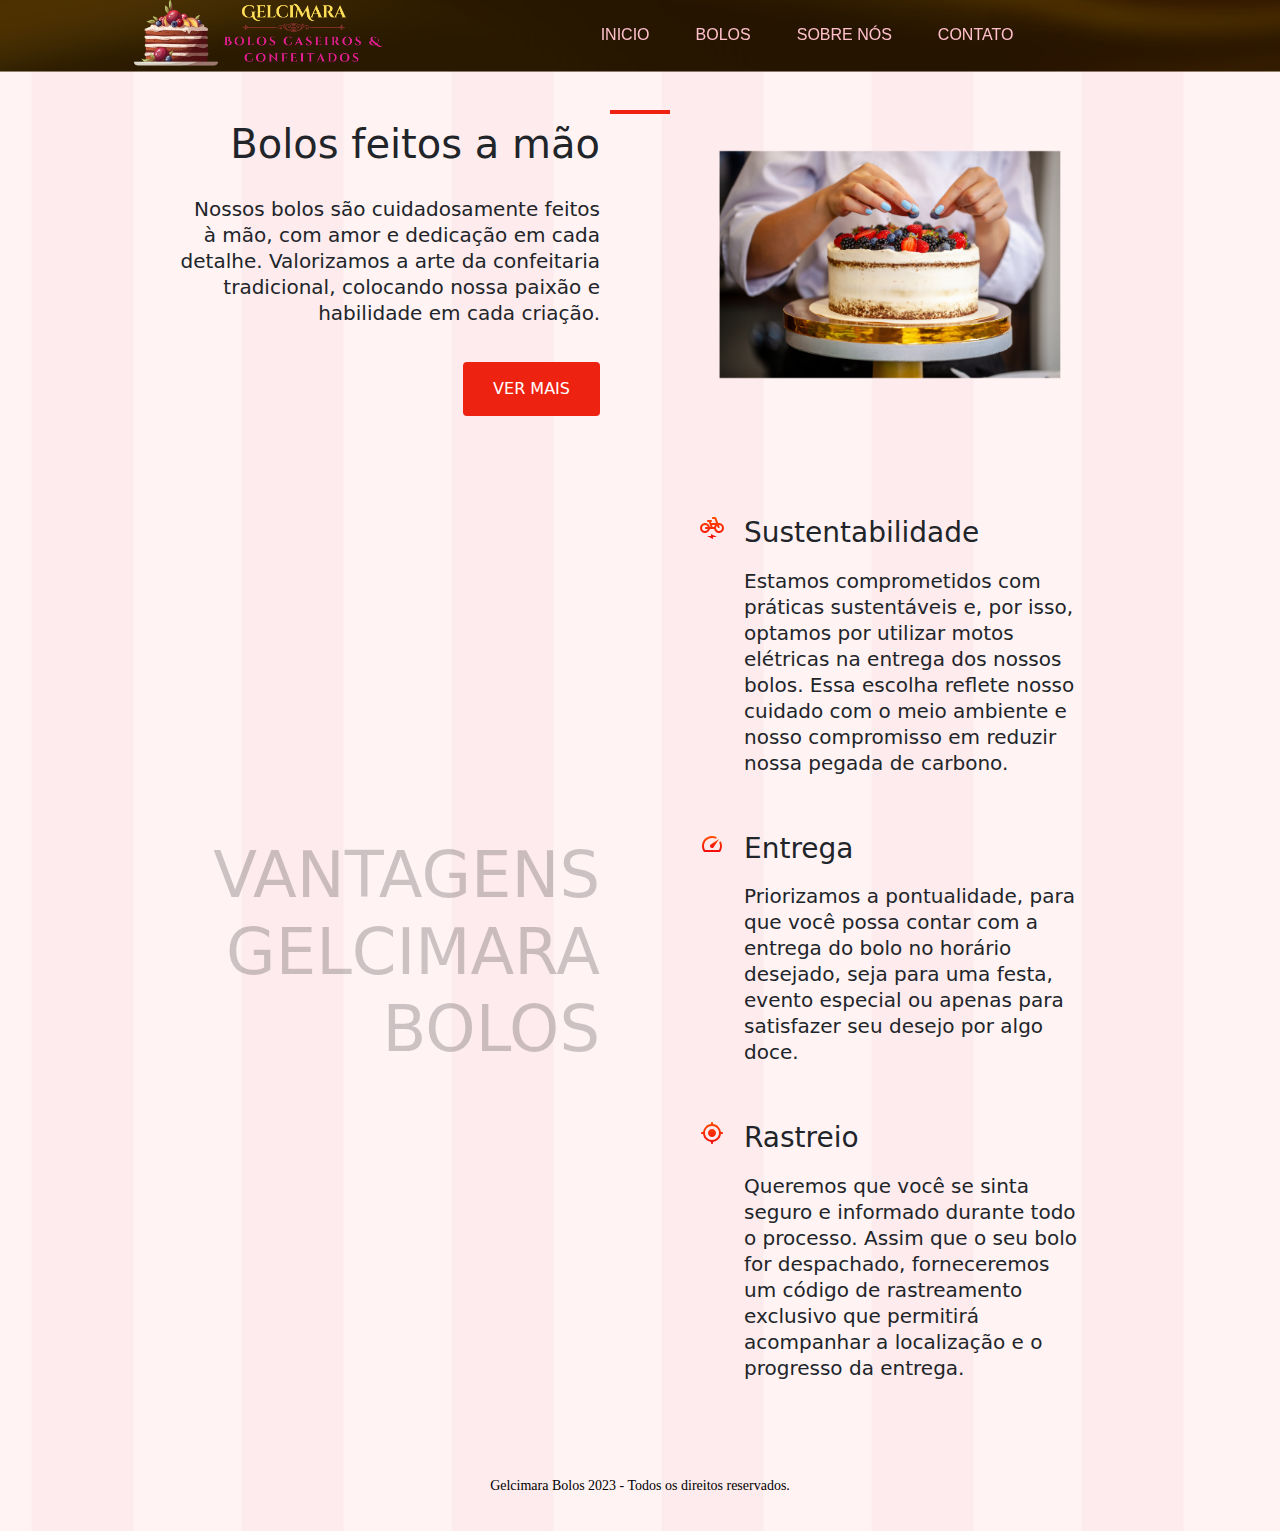
<file: index.html>
<!DOCTYPE html>
<html lang="PT-BR">

<head>
  <meta charset="UTF-8">
  <meta http-equiv="X-UA-Compatible" content="IE=edge">
  <meta name="viewport" content="width=device-width, initial-scale=1.0">
  <title>Home</title>
  <link rel="stylesheet" href="Pagina principal.css">
  <script src="https://code.jquery.com/jquery-3.4.1.js"></script>
    <script type="text/javascript">
        $(window).on('scroll', function(){
            if ($(window).scrollTop()){
                $('nav').addClass('black');
            } else {
                $('nav').removeClass('black');
            }
        })
    </script>
    <link href="https://cdn.jsdelivr.net/npm/bootstrap@5.2.3/dist/css/bootstrap.min.css" rel="stylesheet">
    <script src="https://cdn.jsdelivr.net/npm/bootstrap@5.2.3/dist/js/bootstrap.bundle.min.js"></script>
    <link rel="stylesheet" href="https://cdnjs.cloudflare.com/ajax/libs/font-awesome/5.15.4/css/all.min.css" integrity="sha512-1ycn6IcaQQ40/MKBW2W4Rhis/DbILU74C1vSrLJxCq57o941Ym01SwNsOMqvEBFlcgUa6xLiPY/NS5R+E6ztJQ==" crossorigin="anonymous" referrerpolicy="no-referrer" />
</head>

<body>
  

  <nav class="navbar navbar-expand-lg fixed-top">
    <div class="logo"><img src="Logo bolo.png" class="img-fluid"></div>
    <div class="navbar-header"> 			
      <button class="navbar-toggler" type="button" data-toggle="collapse" data-target="#navbarNavDropdown" aria-controls="navbarNavDropdown" aria-expanded="false" aria-label="Toggle navigation">
        <span class="navbar-toggler-icon"></span>
      </button>
    </div>

    <div class="collapse navbar-collapse" id="navbarSupportedContent">
      <ul class="navbar-nav mr-auto">
          <li class="nav-item">
            <a class="nav-link" href="index.html">Inicio</a>
          </li>
          <li class="nav-item">
            <a class="nav-link" href="atividadedesite_ewerton.html">Bolos</a>
          </li>
          <li class="nav-item">
            <a class="nav-link" href="sobre nos.html">Sobre Nós</a>
          </li>
          <li class="nav-item">
            <a class="nav-link" href="pagina de contao.html">Contato</a>
          </li>
          <div class="carrinho"><a href="Carrinho.html"><img src="carrinho.png" class="img-fluid"></a></div>
      </ul>
    </div>
</nav>

  <div class="conteudo">
    <div class="introducao">
      <span class="detalhe"></span>
      <h1>Bolos feitos a mão</h1>
      <p>Nossos bolos são cuidadosamente feitos à mão, com amor e dedicação em cada detalhe. Valorizamos a arte da confeitaria tradicional, colocando nossa paixão e habilidade em cada criação.</p>
      <a class="botao" href="atividadedesite_ewerton.html">Ver mais</a>
    </div>

    <img src="Banner principal.png" alt="Bicicleta Nimbus Stark">

    <h2 class="subtitulo">Vantagens Gelcimara Bolos</h2>

    <div class="vantagens">
      <div class="vantagens-item">
        <img src="img/eletrica.svg" alt="">
        <h3>Sustentabilidade</h3>
        <p>Estamos comprometidos com práticas sustentáveis e, por isso, optamos por utilizar motos elétricas na entrega dos nossos bolos. Essa escolha reflete nosso cuidado com o meio ambiente e nosso compromisso em reduzir nossa pegada de carbono.</p>
      </div>
      <div class="vantagens-item">
        <img src="img/velocidade.svg" alt="Velocidade">
        <h3>Entrega</h3>
        <p>Priorizamos a pontualidade, para que você possa contar com a entrega do bolo no horário desejado, seja para uma festa, evento especial ou apenas para satisfazer seu desejo por algo doce.</p>
      </div>
      <div class="vantagens-item">
        <img src="img/rastreador.svg" alt="
        ">
        <h3>Rastreio</h3>
        <p>Queremos que você se sinta seguro e informado durante todo o processo. Assim que o seu bolo for despachado, forneceremos um código de rastreamento exclusivo que permitirá acompanhar a localização e o progresso da entrega.</p>
      </div>
    </div>
  </div>
  <footer>
    <div class="copy">
        <div class="container">
            <p class="grid-16">Gelcimara Bolos 2023 - Todos os direitos reservados.</p>
        </div>
    </div>
</footer>

</body>

</html>
</file>
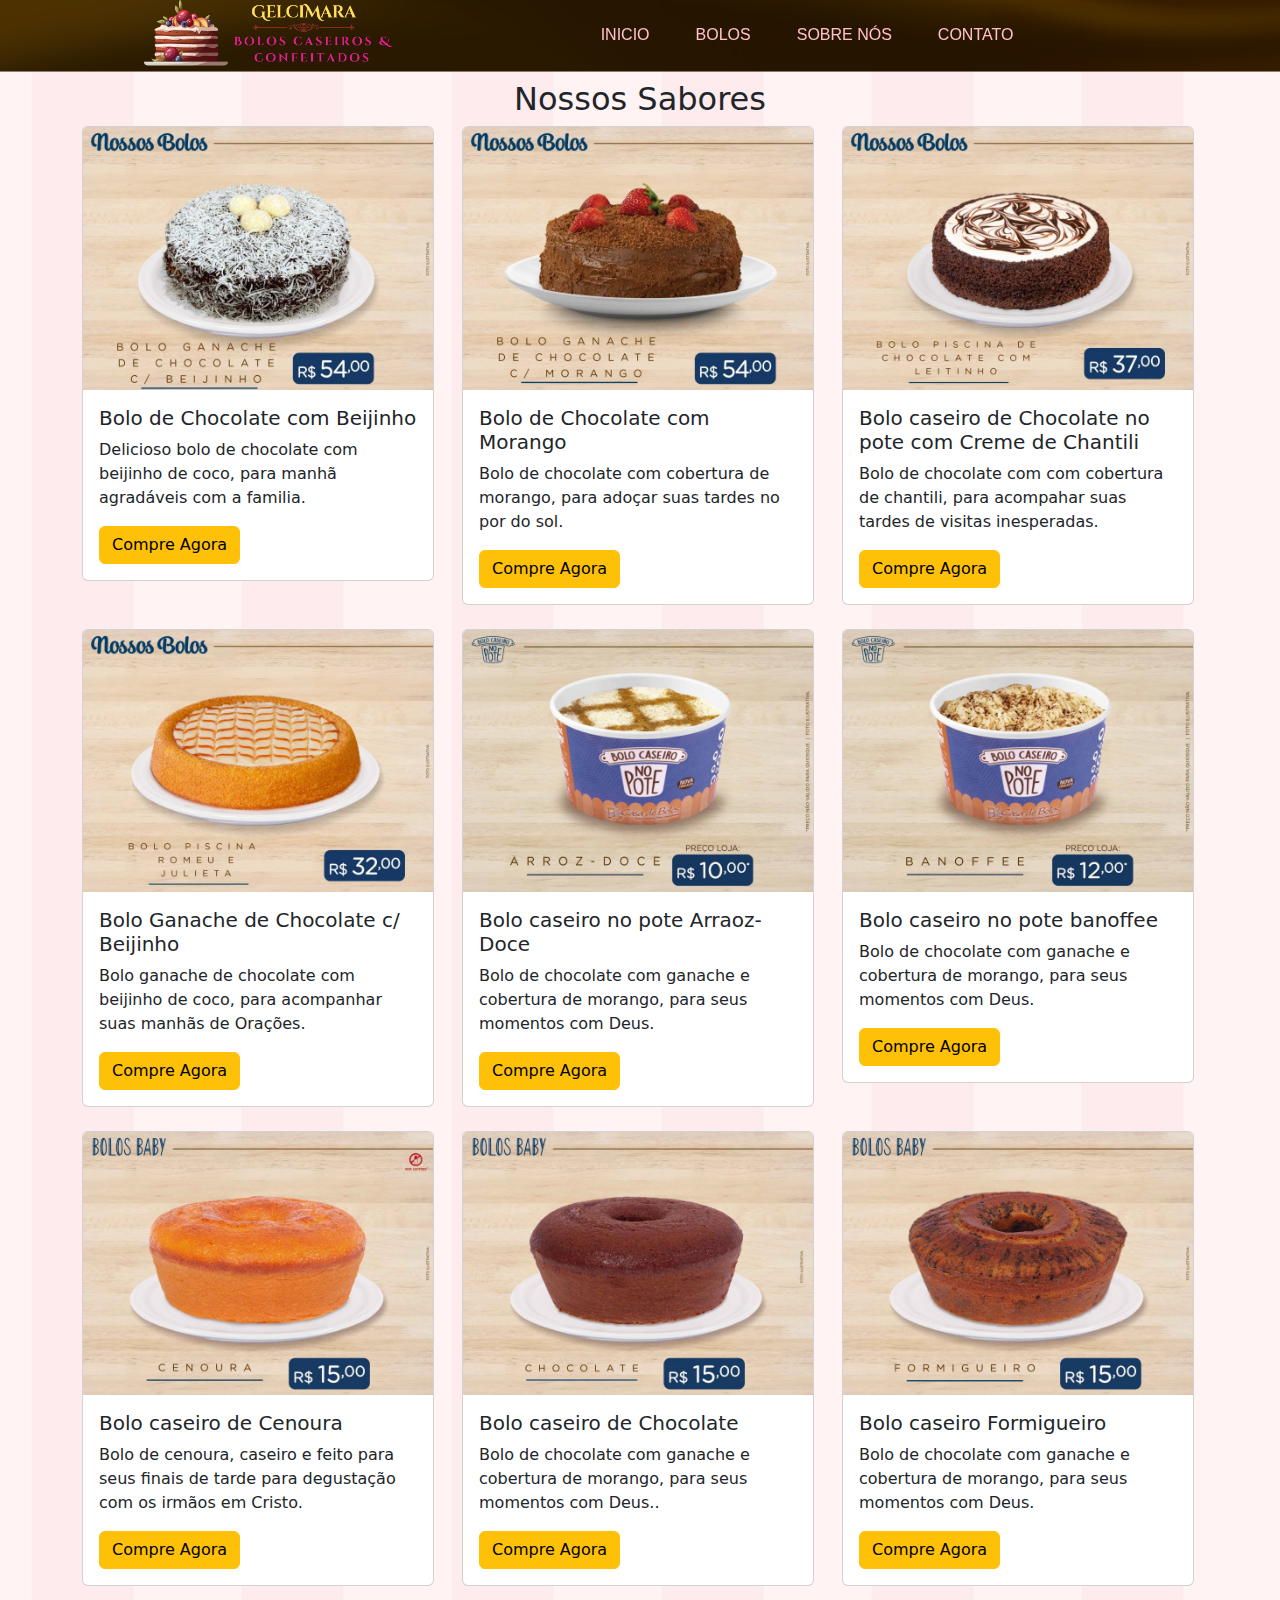
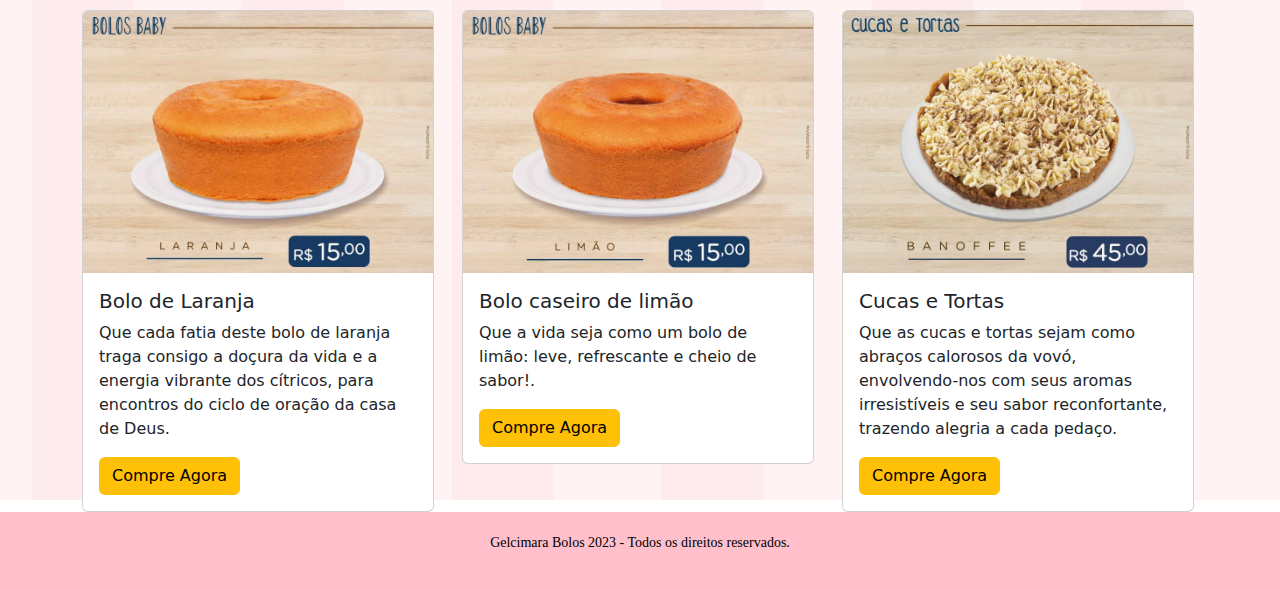
<file: atividadedesite_ewerton.html>
<!DOCTYPE html>
<html lang="PT-BR">
<head>
    <meta charset="UTF-8">
    <meta http-equiv="X-UA-Compatible" content="IE=edge">
    <meta name="viewport" content="width=device-width, initial-scale=1.0">
    <title>Catalogo</title>
    <link href="https://cdn.jsdelivr.net/npm/bootstrap@5.2.3/dist/css/bootstrap.min.css" rel="stylesheet">
    <script src="https://cdn.jsdelivr.net/npm/bootstrap@5.2.3/dist/js/bootstrap.bundle.min.js"></script>
    <link rel="stylesheet" href="atividadedesite_ewerson.css">
    <link rel="icon" type="image/x-icon" href="favicon.ico">
    <script src="https://code.jquery.com/jquery-3.4.1.js"></script>
    <script type="text/javascript">
			$(window).on('scroll', function(){
				if ($(window).scrollTop()){
					$('nav').addClass('black');
				} else {
					$('nav').removeClass('black');
				}
			})
		</script>
</head>
<body>
  <nav class="navbar navbar-expand-lg fixed-top">
    <div class="logo"><img src="Logo bolo.png" class="img-fluid"></div>
    <div class="navbar-header"> 			
      <button class="navbar-toggler" type="button" data-toggle="collapse" data-target="#navbarNavDropdown" aria-controls="navbarNavDropdown" aria-expanded="false" aria-label="Toggle navigation">
        <span class="navbar-toggler-icon"></span>
      </button>
    </div>

    <div class="collapse navbar-collapse" id="navbarSupportedContent">
      <ul class="navbar-nav mr-auto">
          <li class="nav-item">
            <a class="nav-link" href="index.html">Inicio</a>
          </li>
          <li class="nav-item">
            <a class="nav-link" href="atividadedesite_ewerton.html">Bolos</a>
          </li>
          <li class="nav-item">
            <a class="nav-link" href="sobre nos.html">Sobre Nós</a>
          </li>
          <li class="nav-item">
            <a class="nav-link" href="pagina de contao.html">Contato</a>
          </li>
          <div class="carrinho"><a href="Carrinho.html"><img src="carrinho.png" class="img-fluid"></a></div>
      </ul>
    </div>
</nav>
    <div class="titulo_slider"></div>
    <div class="Onde-Encontra text-center">
        <h2>Nossos Sabores</h2>
        
    </div>
    <div class="container">
     

      <div class="row">
        <div class="col">
          <div class="card" style="width: 22rem;">
            <img src="img/2-NOSSOS-BOLOS-ganache-beijjnho-800x600.jpg" class="card-img-top" alt="...">
            <div class="card-body">
              <h5 class="card-title">Bolo de Chocolate com Beijinho</h5>
              <p class="card-text">Delicioso bolo de chocolate com beijinho de coco,
                 para manhã agradáveis com a familia.
              </p>
              <a href="Comprar agr.html" class="btn btn-warning">Compre Agora</a>
            </div>
          </div>
        </div>
        <div class="col">
        <div class="card" style="width:22rem;">
          <img src="img/3-NOSSOS-BOLOS-ganache-chocolate-2-800x600.jpg" class="card-img-top" alt="...">
          <div class="card-body">
            <h5 class="card-title">Bolo de Chocolate com Morango</h5>
            <p class="card-text">Bolo de chocolate com cobertura de morango, 
              para adoçar suas tardes no por do sol.
            </p>
            <a href="#" class="btn btn-warning">Compre Agora</a>
          </div>
        </div>
        </div>
        <div class="col">
          <div class="card" style="width: 22rem;">
            <img src="img/4-NOSSOS-BOLOS-ganache-chocolate-2-800x600.jpg" class="card-img-top" alt="...">
            <div class="card-body">
              <h5 class="Banoffee">Bolo caseiro de Chocolate no pote com Creme de Chantili</h5>
              <p class="card-text">Bolo de chocolate com com cobertura de chantili, 
                para acompahar suas tardes de visitas inesperadas.
              </p>
              <a href="#" class="btn btn-warning">Compre Agora</a>
            </div>
          </div>
        </div>
      </div>

<br>
      <div class="row">
        <div class="col">
          <div class="card" style="width: 22rem;">
            <img src="img/5-NOSSOS-BOLOS-romeu-julieta-1-800x600.jpg" class="card-img-top" alt="...">
            <div class="card-body">
              <h5 class="card-title">Bolo Ganache de Chocolate c/ Beijinho</h5>
              <p class="card-text">Bolo ganache de chocolate com beijinho de coco, 
                para acompanhar suas manhãs de Orações.
              </p>
              <a href="#" class="btn btn-warning">Compre Agora</a>
            </div>
          </div>
        </div>
        <div class="col">
          <div class="card" style="width: 22rem;">
            <img src="img/BOLO-CASEIRO-NO-POTE-ARROZ-DOCE-800x600.jpg" class="card-img-top" alt="...">
            <div class="card-body">
              <h5 class="card-title">Bolo caseiro no pote Arraoz-Doce</h5>
              <p class="card-text">Bolo de chocolate com ganache e cobertura de morango, 
                para seus momentos com Deus.
              </p>
              <a href="#" class="btn btn-warning">Compre Agora</a>
            </div>
          </div>
        </div>
        <div class="col">
          <div class="card" style="width: 22rem; ">
            <img src="img/BOLO-CASEIRO-NO-POTE-BANOFFEE-800x600.jpg" class="card-img-top" alt="...">
            <div class="card-body">
              <h5 class="card-title">Bolo caseiro no pote banoffee</h5>
              <p class="card-text">Bolo de chocolate com ganache e cobertura de morango,
              para seus momentos com Deus.
              </p>
              <a href="#" class="btn btn-warning">Compre Agora</a>
            </div>
          </div>
        </div>
      </div>
<br>

      <div class="row">
        <div class="col">
          <div class="card" style="width: 22rem;">
            <img src="img/BOLOS-BABY-Cenoura-1-800x600.jpg" class="card-img-top" alt="...">
            <div class="card-body">
              <h5 class="card-title">Bolo caseiro de Cenoura</h5>
              <p class="card-text">Bolo de cenoura, 
                caseiro e feito para seus finais de tarde para degustação com os irmãos em Cristo.
              </p>
              <a href="#" class="btn btn-warning">Compre Agora</a>
            </div>
          </div>
        </div>
        <div class="col">
          <div class="card" style="width: 22rem;">
            <img src="img/BOLOS-BABY-Chocolate-2-800x600.jpg" class="card-img-top" alt="...">
            <div class="card-body">
              <h5 class="card-title">Bolo caseiro de Chocolate</h5>
              <p class="card-text">Bolo de chocolate com ganache e cobertura de morango,
              para seus momentos com Deus..
              </p>
              <a href="#" class="btn btn-warning">Compre Agora</a>
            </div>
          </div>
        </div>
        <div class="col">
          <div class="card" style="width: 22rem;">
            <img src="img/BOLOS-BABY-Formigueiro-1-800x600.jpg" class="card-img-top" alt="...">
            <div class="card-body">
              <h5 class="card-title">Bolo caseiro Formigueiro</h5>
              <p class="card-text">Bolo de chocolate com ganache e cobertura de morango,
              para seus momentos com Deus.
              </p>
              <a href="#" class="btn btn-warning">Compre Agora</a>
            </div>
          </div>
        </div>
      </div>
   
<br>

      <div class="row">
        <div class="col">
          <div class="card" style="width: 22rem;">
            <img src="img/BOLOS-BABY-Laranja-1-800x600.jpg" class="card-img-top" alt="...">
            <div class="card-body">
              <h5 class="card-title">Bolo de Laranja</h5>
              <p class="card-text">Que cada fatia deste bolo de laranja traga consigo 
                a doçura da vida e a energia vibrante dos cítricos, 
                para encontros do ciclo de oração da casa de Deus.
              </p>
              <a href="#" class="btn btn-warning">Compre Agora</a>
            </div>
          </div>
        </div>
        <div class="col">
          <div class="card" style="width: 22rem;">
            <img src="img/BOLOS-BABY-Limao-2-800x600.jpg" class="card-img-top" alt="...">
            <div class="card-body">
              <h5 class="card-title">Bolo caseiro de limão </h5>
              <p class="card-text">Que a vida seja como um bolo de limão: leve, 
                refrescante e cheio de sabor!.
              </p>
              <a href="#" class="btn btn-warning">Compre Agora</a>
            </div>
          </div>
        </div>
        <div class="col">
          <div class="card" style="width: 22rem;">
            <img src="img/CUCAS-E-TORTAS-BANOFFEE-800x600.jpg" class="card-img-top" alt="...">
            <div class="card-body">
              <h5 class="card-title">Cucas e Tortas</h5>
              <p class="card-text">Que as cucas e tortas sejam como abraços calorosos da vovó, 
                envolvendo-nos com seus aromas irresistíveis e seu sabor
              reconfortante, trazendo alegria a cada pedaço.
              </p>
              <a href="#" class="btn btn-warning">Compre Agora</a>
            </div>
          </div>
        </div>
      </div>

    </div>
   
    <footer>
      <div class="copy">
          <div class="container">
              <p class="grid-16">Gelcimara Bolos 2023 - Todos os direitos reservados.</p>
          </div>
      </div>
  </footer>
</body>
    
   
</body>
</html>
</file>
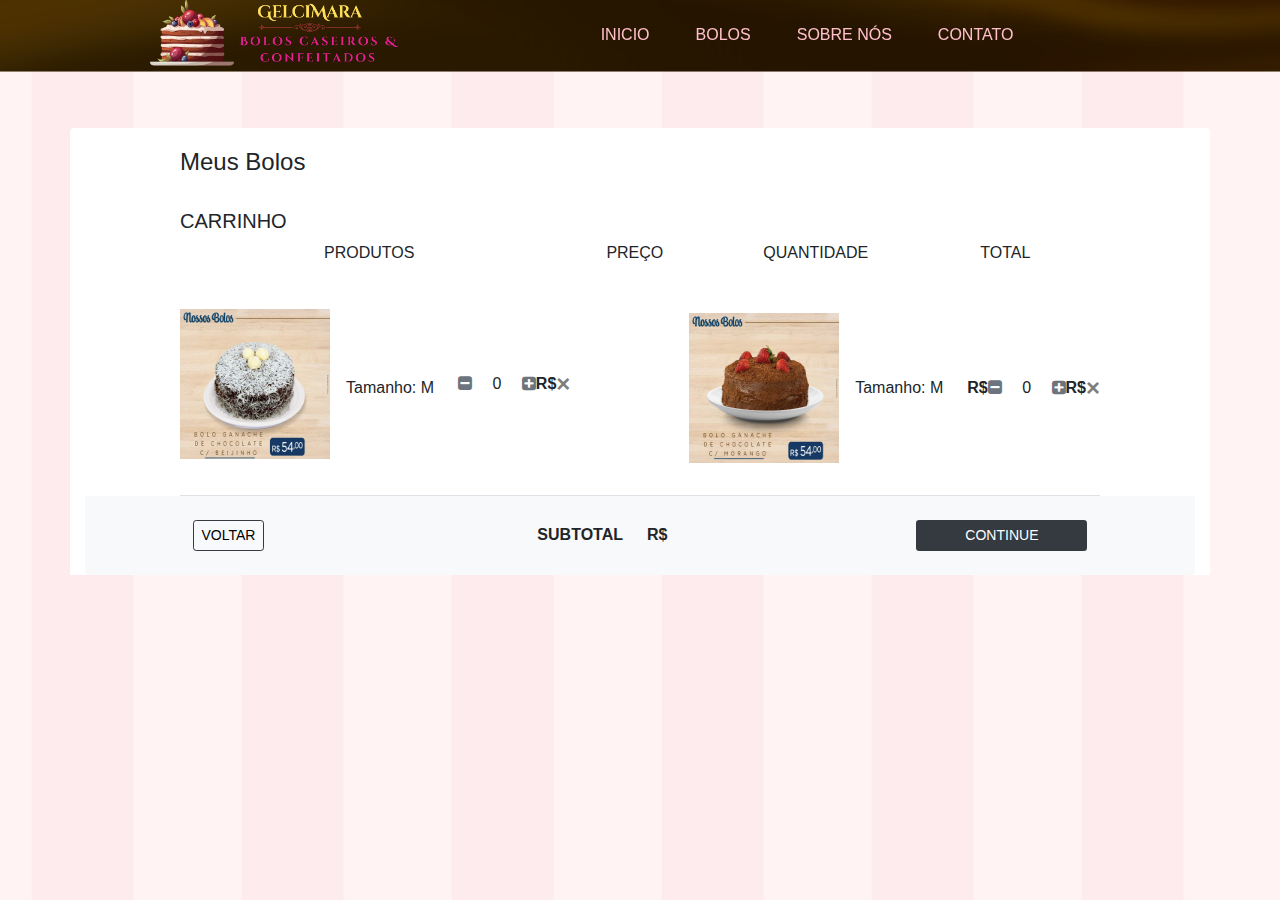
<file: Carrinho.html>
<!DOCTYPE html>
<html>

<head>
  <meta charset="utf-8">
  <meta name="viewport" content="width=device-width">
  <title>Cart-Project</title>
  <link href="carinho.css" rel="stylesheet">
  <link href="https://maxcdn.bootstrapcdn.com/bootstrap/4.0.0/css/bootstrap.min.css" rel="stylesheet">
  <link href="https://cdnjs.cloudflare.com/ajax/libs/font-awesome/4.7.0/css/font-awesome.min.css" rel="stylesheet">

</head>
<body>
  <nav class="navbar navbar-expand-lg fixed-top">
    <div class="logo"><img src="Logo bolo.png" class="img-fluid"></div>
    <div class="navbar-header"> 			
      <button class="navbar-toggler" type="button" data-toggle="collapse" data-target="#navbarNavDropdown" aria-controls="navbarNavDropdown" aria-expanded="false" aria-label="Toggle navigation">
        <span class="navbar-toggler-icon"></span>
      </button>
    </div>

    <div class="collapse navbar-collapse" id="navbarSupportedContent">
      <ul class="navbar-nav mr-auto">
          <li class="nav-item">
            <a class="nav-link" href="index.html">Inicio</a>
          </li>
          <li class="nav-item">
            <a class="nav-link" href="atividadedesite_ewerton.html">Bolos</a>
          </li>
          <li class="nav-item">
            <a class="nav-link" href="sobre nos.html">Sobre Nós</a>
          </li>
          <li class="nav-item">
            <a class="nav-link" href="pagina de contao.html">Contato</a>
          </li>
          <div class="carrinho"><a href="Carrinho.html"><img src="carrinho.png" class="img-fluid"></a></div>
      </ul>
    </div>
</nav>
  <div class="container bg-white rounded-top mt-5" id="zero-pad">
    <div class="row d-flex justify-content-center">
      <div class="col-lg-10 col-12 pt-3">
        <div class="d-flex">
          <div class="pt-1">
            <h4>Meus Bolos</h4>
          </div>
        </div>
        <div class="d-flex flex-column pt-4">
          <div>
            <h5 class="text-uppercase font-weight-normal">Carrinho</h5>
          </div>
        </div>
        <div class="d-flex flex-row px-lg-5 mx-lg-5 mobile" id="heading">
          <div class="px-lg-5 mr-lg-5" id="produc">PRODUTOS</div>
          <div class="px-lg-5 ml-lg-5" id="prc">PREÇO</div>
          <div class="px-lg-5 ml-lg-1" id="quantity">QUANTIDADE</div>
          <div class="px-lg-5 ml-lg-3" id="total">TOTAL</div>
        </div>
        <div class="d-flex flex-row justify-content-between align-items-center pt-lg-4 pt-2 pb-3 border-bottom mobile">
          <div class="d-flex flex-row align-items-center">
            <div><img
                src="img/2-NOSSOS-BOLOS-ganache-beijjnho-800x600.jpg"
                width="150" height="150" alt="" id="image"></div>
            <div class="d-flex flex-column pl-md-3 pl-1">
              <div>
                <h6 id="nameProduct0"></h6>
             
              <div>Tamanho: M<span id="sizeProduct0" class="pl-4"></span></div>
            </div>
          </div>
          <div class="pl-md-0 pl-1"><b id="valueProduct0"></b></div>
          <div class="pl-md-0 pl-2">
            <span class="fa fa-minus-square text-secondary" onclick="product0.removeItem(0)"></span>
            <span id="amountProducts0" class="px-md-3 px-1">0</span>
            <span class="fa fa-plus-square text-secondary" onclick="product0.addItem(0)"></span>
          </div>
          <div class="pl-md-0 pl-1"><b id="totalProduct0">R$</b></div>
          <div class="close">&times;</div>
        </div>
        <div class="d-flex flex-row justify-content-between align-items-center pt-4 pb-3 mobile">
          <div class="d-flex flex-row align-items-center">
            <div><img
                src="img/3-NOSSOS-BOLOS-ganache-chocolate-2-800x600.jpg"
                width="150" height="150" alt="" id="image"></div>
            <div class="d-flex flex-column pl-md-3 pl-1">
             
              <div>Tamanho: M<span id="sizeProduct1" class="pl-4"></span></div>
            </div>
          </div>
          <div class="pl-md-0 pl-1"><b id="valueProduct1">R$</b></div>
          <div class="pl-md-0 pl-2">
            <span class="fa fa-minus-square text-secondary" onclick="product1.removeItem(1)"></span>
            <span id="amountProducts1" class="px-md-3 px-1">0</span>
            <span class="fa fa-plus-square text-secondary" onclick="product1.addItem(1)"></span>
          </div>
          <div class="pl-md-0 pl-1"><b id="totalProduct1">R$ </b></div>
          <div class="close">&times;</div>
        </div>

      </div>
    </div>
  </div>
  <div class="container bg-light rounded-bottom py-4" id="zero-pad">
    <div class="row d-flex justify-content-center">
      <div class="col-lg-10 col-12">
        <div class="d-flex justify-content-between align-items-center">
          <div>
            <button class="btn btn-sm bg-light border border-dark">VOLTAR</button>
          </div>
          <div class="px-md-0 px-1" id="footer-font">
            <b class="pl-md-4">SUBTOTAL<span id="totalCar" class="pl-md-4">R$</span></b>
          </div>
          <div>
            <button class="btn btn-sm bg-dark text-white px-lg-5 px-3">CONTINUE</button>
          </div>
        </div>
      </div>
    </div>
  </div>
</body>
<script src="carrinho.js"></script>

</html>
</file>
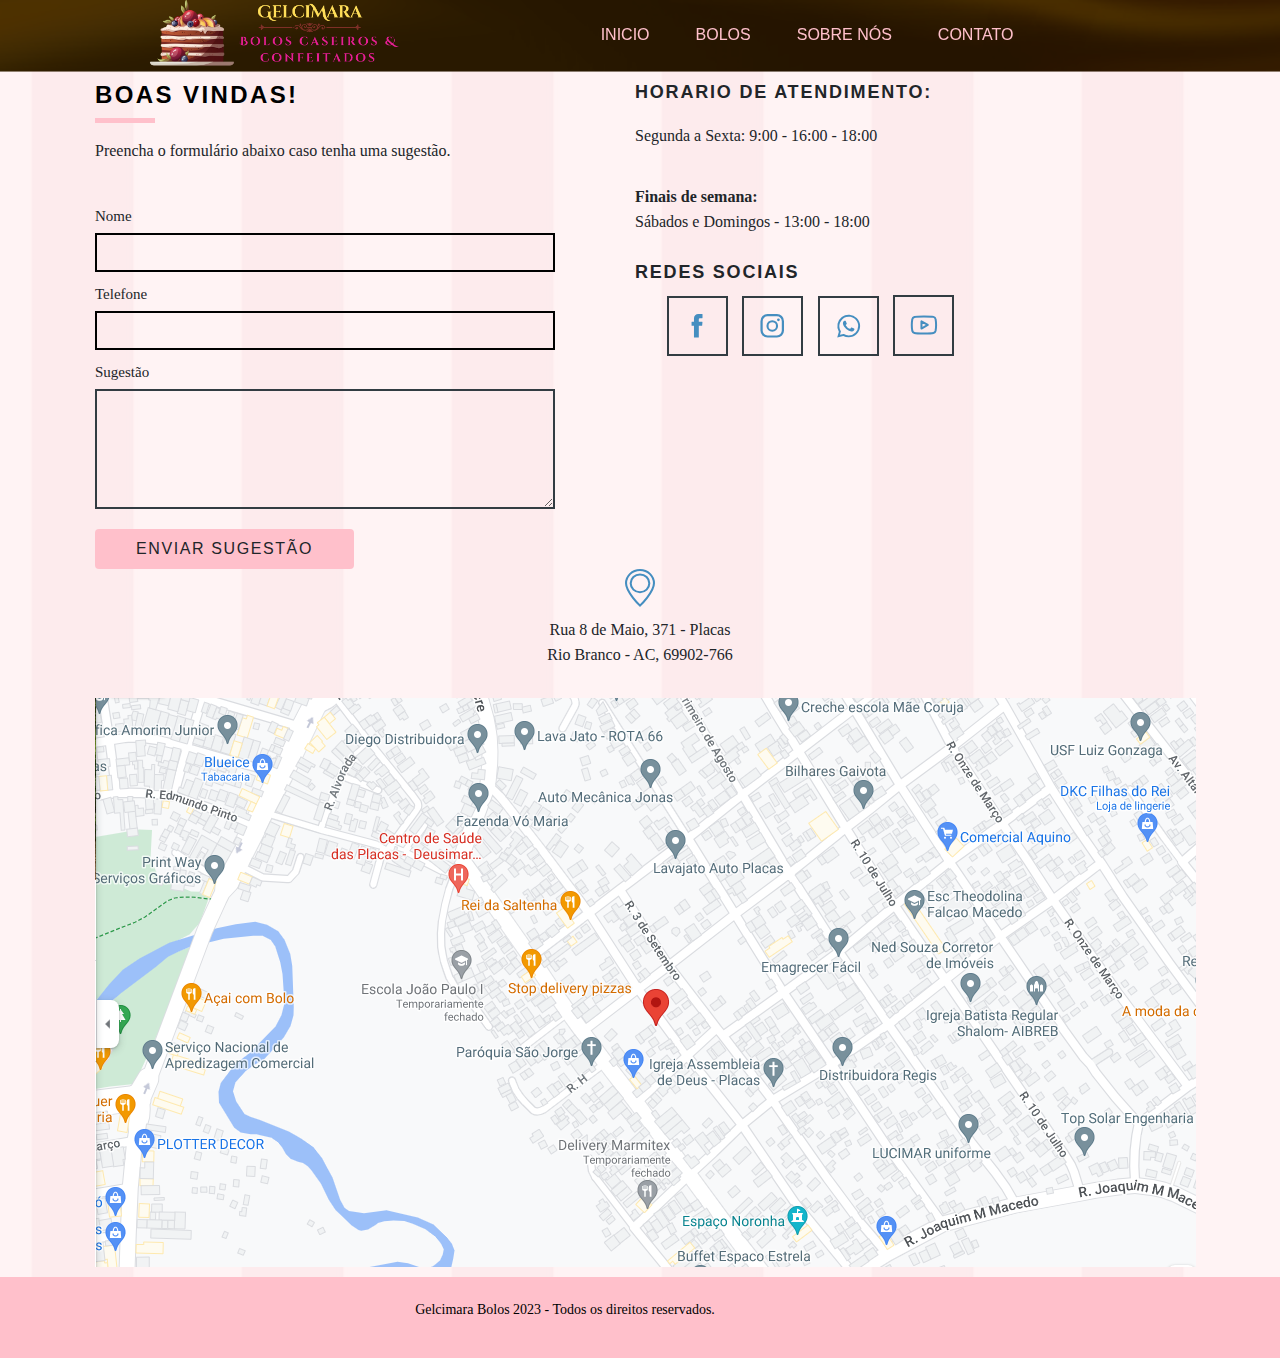
<file: pagina de contao.html>
<!DOCTYPE html>
<html lang="en">
<head>
    <meta charset="UTF-8">
    <meta name="viewport" content="width=device-width, initial-scale=1.0">
    <title>Contato</title>
    <link rel="stylesheet" href="pagina de contato.css">
    <link href="https://cdn.jsdelivr.net/npm/bootstrap@5.2.3/dist/css/bootstrap.min.css" rel="stylesheet">
    <script src="https://cdn.jsdelivr.net/npm/bootstrap@5.2.3/dist/js/bootstrap.bundle.min.js"></script>
    <link href="https://stackpath.bootstrapcdn.com/bootstrap/4.3.1/css/bootstrap.min.css" rel="stylesheet">
		<script src="https://code.jquery.com/jquery-3.4.1.js"></script>
    <link rel="icon" type="image/x-icon" href="favicon.ico">
    <script type="text/javascript">
			$(window).on('scroll', function(){
				if ($(window).scrollTop()){
					$('nav').addClass('black');
				} else {
					$('nav').removeClass('black');
				}
			})
		</script>
    
</head>
<body>
  <nav class="navbar navbar-expand-lg fixed-top">
    <div class="logo"><img src="Logo bolo.png" class="img-fluid"></div>
    <div class="navbar-header"> 			
      <button class="navbar-toggler" type="button" data-toggle="collapse" data-target="#navbarNavDropdown" aria-controls="navbarNavDropdown" aria-expanded="false" aria-label="Toggle navigation">
        <span class="navbar-toggler-icon"></span>
      </button>
    </div>

    <div class="collapse navbar-collapse" id="navbarSupportedContent">
      <ul class="navbar-nav mr-auto">
          <li class="nav-item">
            <a class="nav-link" href="index.html">Inicio</a>
          </li>
          <li class="nav-item">
            <a class="nav-link" href="atividadedesite_ewerton.html">Bolos</a>
          </li>
          <li class="nav-item">
            <a class="nav-link" href="sobre nos.html">Sobre Nós</a>
          </li>
          <li class="nav-item">
            <a class="nav-link" href="pagina de contao.html">Contato</a>
          </li>
          <div class="carrinho"><a href="Carrinho.html"><img src="carrinho.png" class="img-fluid"></a></div>
      </ul>
    </div>
</nav>

    <section class="contato container">
        <form id="form_orcamento" class="contato-form grid-9">
            <h2 class="subtitulo">Boas Vindas!</h2>
            <p class="p-form">Preencha o formulário abaixo caso tenha uma sugestão.</p>

            <label for="nome">Nome</label>
            <input type="text" id="nome">
            <label for="telefone">Telefone</label>
            <input type="text" id="telefone">
            <label for="espec">Sugestão</label>
            <textarea id="espec"></textarea>
            <button type="submit" class="btn">Enviar Sugestão</button>
        </form>
        <div class="contato_dados grid-7">
            <h3>HORARIO DE ATENDIMENTO:</h3>
            <div class="atendimento">
                <p>Segunda a Sexta: 9:00 - 16:00 - 18:00
            </div>
            <div class="atendimento">
                <p><b>Finais de semana:</b><br>
                    Sábados e Domingos - 13:00 - 18:00
                 </p>
            </div>

            <h3>Redes Sociais</h3>
            <ul>
                <li><a href="https://www.facebook.com/" target="_blank"><img src="img/facebook.svg"></a></li>
                <li><a href="https://www.instagram.com/" target="_blank"><img src="img/instagran.svg"></a></li>
                <li><a href="https://web.whatsapp.com/" target="_blank"><img src="img/whatsApp.svg"></a></li>
                <li><a href="https://www.youtube.com/watch?v=d-cpV7o5V9k" target="_blank"><img src="img/youtube.svg"></a></li>
            </ul>

        </div>
    </section>

    <section class="container contato_mapa">

        <a href="https://www.google.com/maps/place/Rua+8+de+Maio,+371+-+Placas,+Rio+Branco+-+AC,+69902-766/@-9.9460349,-67.8176552,17z/data=!3m1!4b1!4m6!3m5!1s0x917f8c637db5e53f:0x15d6765973db3fb6!8m2!3d-9.9460402!4d-67.8150803!16s%2Fg%2F11sbh1y93y?entry=ttu">
            <img class="icone-maps" src="img/maps.svg" alt="Icone do mapa">
        </a>
        
        <p>Rua 8 de Maio, 371 - Placas<br>
          Rio Branco - AC, 69902-766
        </p>
        <a href="https://www.google.com/maps/place/Rua+8+de+Maio,+371+-+Placas,+Rio+Branco+-+AC,+69902-766/@-9.9460349,-67.8176552,17z/data=!3m1!4b1!4m6!3m5!1s0x917f8c637db5e53f:0x15d6765973db3fb6!8m2!3d-9.9460402!4d-67.8150803!16s%2Fg%2F11sbh1y93y?entry=ttu" 
        target="_blank" class="grid-16"><img src="mapa.png" 
        alt="Endereço Fabrica de Bolos"></a>
    </section>

<footer>
    <div class="copy">
        <div class="container">
            <p class="grid-16">Gelcimara Bolos 2023 - Todos os direitos reservados.</p>
        </div>
    </div>
</footer>
</body>
</html>
</file>
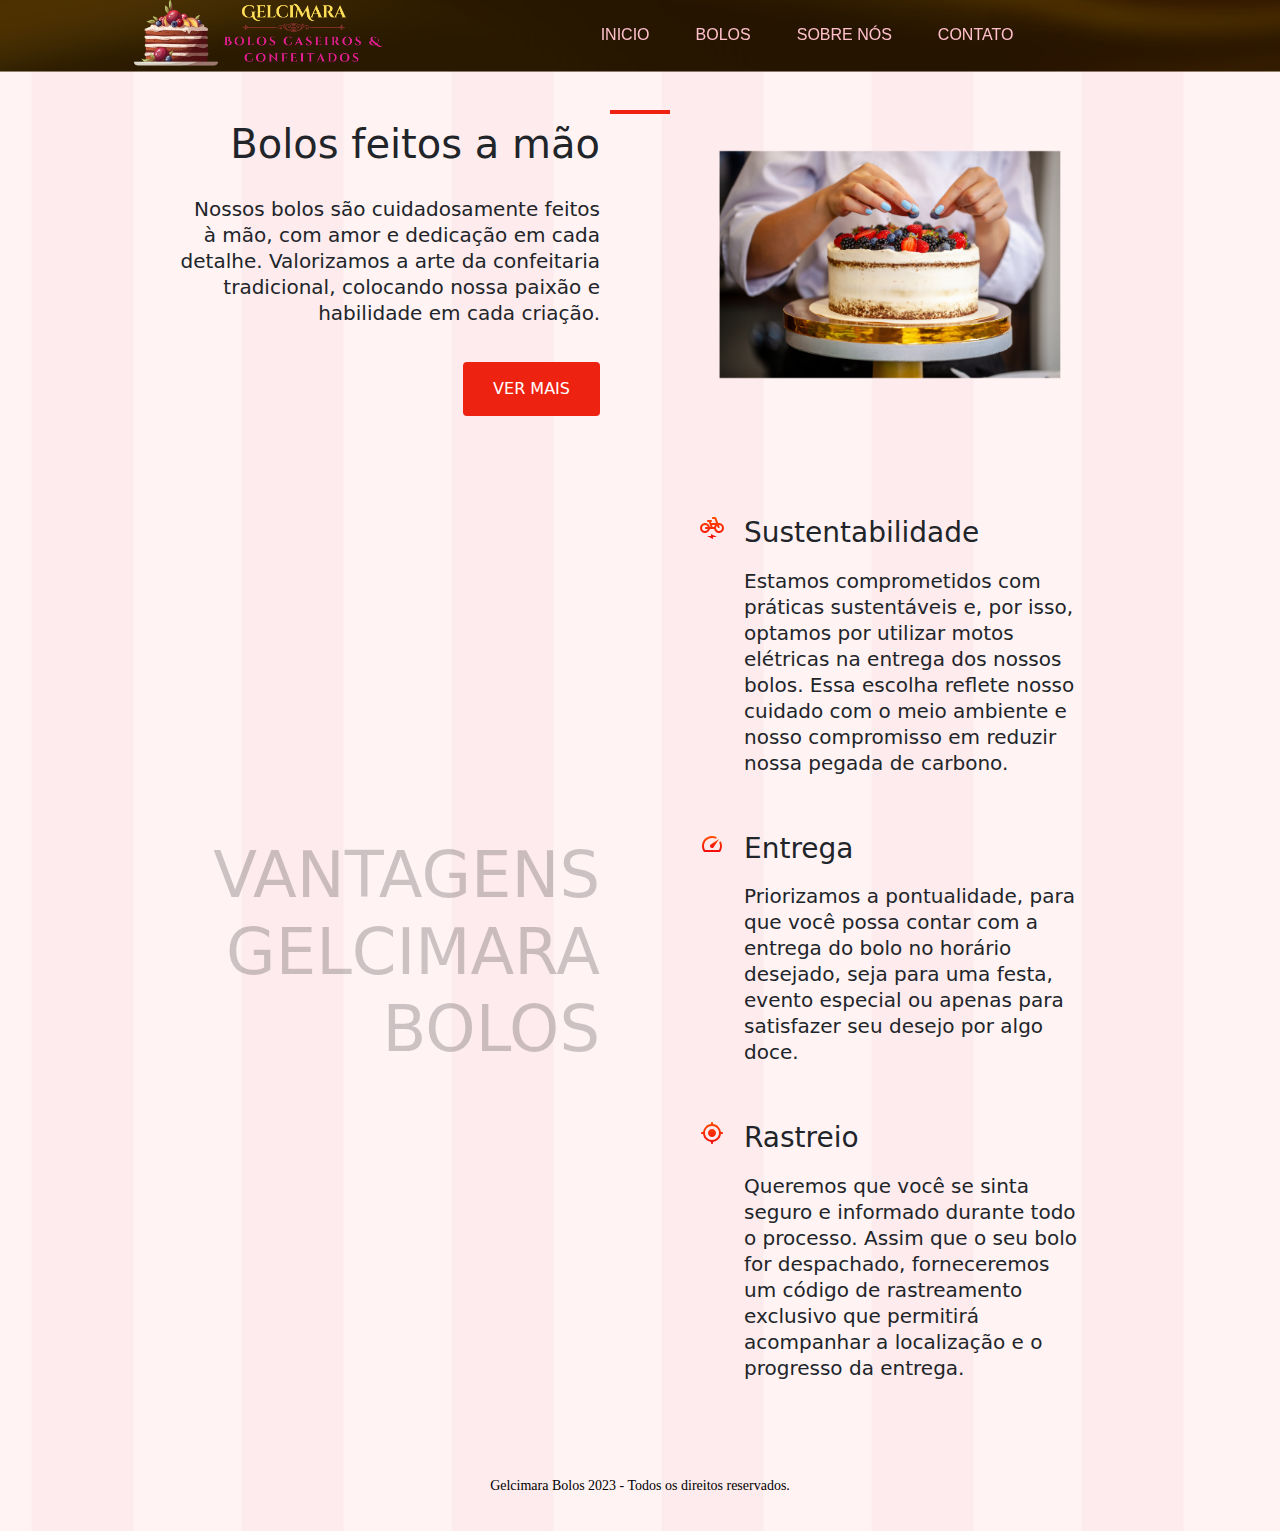
<file: Pagina principal.html>
<!DOCTYPE html>
<html lang="PT-BR">

<head>
  <meta charset="UTF-8">
  <meta http-equiv="X-UA-Compatible" content="IE=edge">
  <meta name="viewport" content="width=device-width, initial-scale=1.0">
  <title>Home</title>
  <link rel="stylesheet" href="Pagina principal.css">
  <script src="https://code.jquery.com/jquery-3.4.1.js"></script>
    <script type="text/javascript">
        $(window).on('scroll', function(){
            if ($(window).scrollTop()){
                $('nav').addClass('black');
            } else {
                $('nav').removeClass('black');
            }
        })
    </script>
    <link href="https://cdn.jsdelivr.net/npm/bootstrap@5.2.3/dist/css/bootstrap.min.css" rel="stylesheet">
    <script src="https://cdn.jsdelivr.net/npm/bootstrap@5.2.3/dist/js/bootstrap.bundle.min.js"></script>
    <link rel="stylesheet" href="https://cdnjs.cloudflare.com/ajax/libs/font-awesome/5.15.4/css/all.min.css" integrity="sha512-1ycn6IcaQQ40/MKBW2W4Rhis/DbILU74C1vSrLJxCq57o941Ym01SwNsOMqvEBFlcgUa6xLiPY/NS5R+E6ztJQ==" crossorigin="anonymous" referrerpolicy="no-referrer" />
</head>

<body>
  

  <nav class="navbar navbar-expand-lg fixed-top">
    <div class="logo"><img src="Logo bolo.png" class="img-fluid"></div>
    <div class="navbar-header"> 			
      <button class="navbar-toggler" type="button" data-toggle="collapse" data-target="#navbarNavDropdown" aria-controls="navbarNavDropdown" aria-expanded="false" aria-label="Toggle navigation">
        <span class="navbar-toggler-icon"></span>
      </button>
    </div>

    <div class="collapse navbar-collapse" id="navbarSupportedContent">
      <ul class="navbar-nav mr-auto">
          <li class="nav-item">
            <a class="nav-link" href="Pagina principal.html">Inicio</a>
          </li>
          <li class="nav-item">
            <a class="nav-link" href="atividadedesite_ewerton.html">Bolos</a>
          </li>
          <li class="nav-item">
            <a class="nav-link" href="sobre nos.html">Sobre Nós</a>
          </li>
          <li class="nav-item">
            <a class="nav-link" href="pagina de contao.html">Contato</a>
          </li>
          <div class="carrinho"><a href="Carrinho.html"><img src="carrinho.png" class="img-fluid"></a></div>
      </ul>
    </div>
</nav>

  <div class="conteudo">
    <div class="introducao">
      <span class="detalhe"></span>
      <h1>Bolos feitos a mão</h1>
      <p>Nossos bolos são cuidadosamente feitos à mão, com amor e dedicação em cada detalhe. Valorizamos a arte da confeitaria tradicional, colocando nossa paixão e habilidade em cada criação.</p>
      <a class="botao" href="atividadedesite_ewerton.html">Ver mais</a>
    </div>

    <img src="Banner principal.png" alt="Bicicleta Nimbus Stark">

    <h2 class="subtitulo">Vantagens Gelcimara Bolos</h2>

    <div class="vantagens">
      <div class="vantagens-item">
        <img src="img/eletrica.svg" alt="">
        <h3>Sustentabilidade</h3>
        <p>Estamos comprometidos com práticas sustentáveis e, por isso, optamos por utilizar motos elétricas na entrega dos nossos bolos. Essa escolha reflete nosso cuidado com o meio ambiente e nosso compromisso em reduzir nossa pegada de carbono.</p>
      </div>
      <div class="vantagens-item">
        <img src="img/velocidade.svg" alt="Velocidade">
        <h3>Entrega</h3>
        <p>Priorizamos a pontualidade, para que você possa contar com a entrega do bolo no horário desejado, seja para uma festa, evento especial ou apenas para satisfazer seu desejo por algo doce.</p>
      </div>
      <div class="vantagens-item">
        <img src="img/rastreador.svg" alt="
        ">
        <h3>Rastreio</h3>
        <p>Queremos que você se sinta seguro e informado durante todo o processo. Assim que o seu bolo for despachado, forneceremos um código de rastreamento exclusivo que permitirá acompanhar a localização e o progresso da entrega.</p>
      </div>
    </div>
  </div>
  <footer>
    <div class="copy">
        <div class="container">
            <p class="grid-16">Gelcimara Bolos 2023 - Todos os direitos reservados.</p>
        </div>
    </div>
</footer>

</body>

</html>
</file>
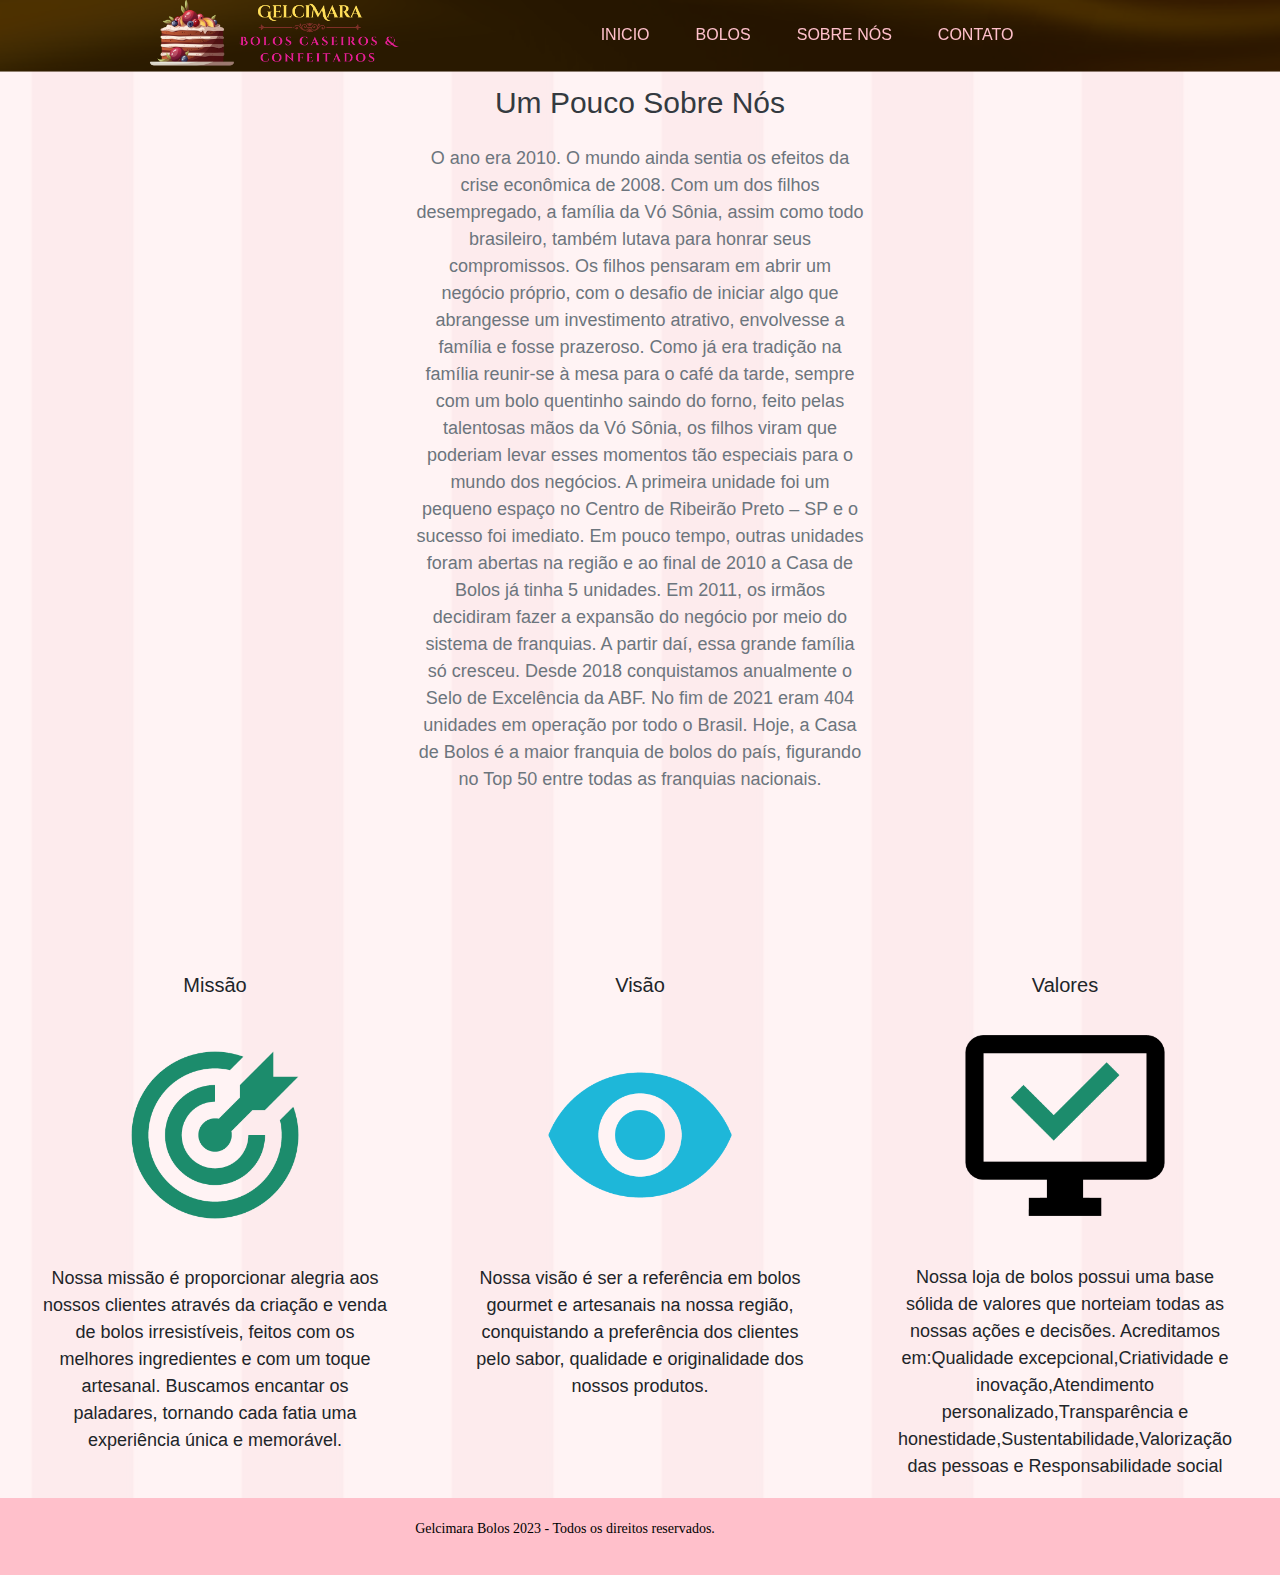
<file: sobre nos.html>
<!DOCTYPE html>
<html lang="PT-BR">

<head>
    <meta charset="UTF-8">
    <meta http-equiv="X-UA-Compatible" content="IE=edge">
    <meta name="viewport" content="width=device-width, initial-scale=1.0">
    <title>Nossa História</title>
    <link rel="stylesheet" href="sobre nos.css">
    <link rel="preconnect" href="https://fonts.googleapis.com">
    <link rel="preconnect" href="https://fonts.gstatic.com" crossorigin>
    <link
        href="https://fonts.googleapis.com/css2?family=Poppins:wght@800&family=Righteous&family=Titillium+Web&display=swap"
        rel="stylesheet">
    <link rel="preconnect" href="https://fonts.googleapis.com">
    <link rel="preconnect" href="https://fonts.gstatic.com" crossorigin>
    <link
        href="https://fonts.googleapis.com/css2?family=Inter&family=Poppins:wght@800&family=Righteous&family=Titillium+Web&display=swap"
        rel="stylesheet">
        <link href="https://cdn.jsdelivr.net/npm/bootstrap@5.2.3/dist/css/bootstrap.min.css" rel="stylesheet">
    <script src="https://cdn.jsdelivr.net/npm/bootstrap@5.2.3/dist/js/bootstrap.bundle.min.js"></script>
    <link href="https://stackpath.bootstrapcdn.com/bootstrap/4.3.1/css/bootstrap.min.css" rel="stylesheet">
		<script src="https://code.jquery.com/jquery-3.4.1.js"></script>
    <script type="text/javascript">
			$(window).on('scroll', function(){
				if ($(window).scrollTop()){
					$('nav').addClass('black');
				} else {
					$('nav').removeClass('black');
				}
			})
		</script>

</head>

<body>
    <nav class="navbar navbar-expand-lg fixed-top">
        <div class="logo"><img src="Logo bolo.png" class="img-fluid"></div>
        <div class="navbar-header"> 			
          <button class="navbar-toggler" type="button" data-toggle="collapse" data-target="#navbarNavDropdown" aria-controls="navbarNavDropdown" aria-expanded="false" aria-label="Toggle navigation">
            <span class="navbar-toggler-icon"></span>
          </button>
        </div>
    
        <div class="collapse navbar-collapse" id="navbarSupportedContent">
          <ul class="navbar-nav mr-auto">
              <li class="nav-item">
                <a class="nav-link" href="index.html">Inicio</a>
              </li>
              <li class="nav-item">
                <a class="nav-link" href="atividadedesite_ewerton.html">Bolos</a>
              </li>
              <li class="nav-item">
                <a class="nav-link" href="sobre nos.html">Sobre Nós</a>
              </li>
              <li class="nav-item">
                <a class="nav-link" href="pagina de contao.html">Contato</a>
              </li>
              <div class="carrinho"><a href="Carrinho.html"><img src="carrinho.png" class="img-fluid"></a></div>
          </ul>
        </div>
    </nav>
    <section class="banner1"> 
        <div class="banner_conteudo">
            <div class="texto_banner">
                <p class="titulo_texto text-dark">Um Pouco Sobre Nós</p>
                <p class="conteudo_texto text-secondary">O ano era 2010. O mundo ainda sentia os efeitos da crise econômica de 2008. Com um dos filhos desempregado, a família da Vó Sônia, assim como todo brasileiro, também lutava para honrar seus compromissos. Os filhos pensaram em abrir um negócio próprio, com o desafio de iniciar algo que abrangesse um investimento atrativo, envolvesse a família e fosse prazeroso. Como já era tradição na família reunir-se à mesa para o café da tarde, sempre com um bolo quentinho saindo do forno, feito pelas talentosas mãos da Vó Sônia, os filhos viram que poderiam levar esses momentos tão especiais para o mundo dos negócios.

 

                    A primeira unidade foi um pequeno espaço no Centro de Ribeirão Preto – SP e o sucesso foi imediato. Em pouco tempo, outras unidades foram abertas na região e ao final de 2010 a Casa de Bolos já tinha 5 unidades. Em 2011, os irmãos decidiram fazer a expansão do negócio por meio do sistema de franquias. A partir daí, essa grande família só cresceu. Desde 2018 conquistamos anualmente o Selo de Excelência da ABF. No fim de 2021 eram 404 unidades em operação por todo o Brasil. Hoje, a Casa de Bolos é a maior franquia de bolos do país, figurando no Top 50 entre todas as franquias nacionais.
                    
                    </p>
            </div>
        </div>
    </section>
    <section class="banner2">
        <div class="banner-conteudo2">
            <div class="conteudo_card">
                <h2>Missão</h2>
                <img src="img/img_missao.png" alt="imagem missão">
                <p>
                    Nossa missão é proporcionar alegria aos nossos clientes através da criação e venda de bolos irresistíveis, feitos com os melhores ingredientes e com um toque artesanal. Buscamos encantar os paladares, tornando cada fatia uma experiência única e memorável.</p>
            </div>
            <div class="conteudo_card">
                <h2>Visão</h2>
                <img src="img/img_visao.png" alt="imagem visão">
                <p>Nossa visão é ser a referência em bolos gourmet e artesanais na nossa região, conquistando a preferência dos clientes pelo sabor, qualidade e originalidade dos nossos produtos.</p>
            </div>
            <div class="conteudo_card">
                <h2>Valores</h2>
                <img class="img_valores" src="img/img_valores.png" alt="imagem valores">
                <p class="conteudo_valores">Nossa loja de bolos possui uma base sólida de valores que norteiam todas as nossas ações e decisões. Acreditamos em:Qualidade excepcional,Criatividade e inovação,Atendimento personalizado,Transparência e honestidade,Sustentabilidade,Valorização das pessoas e Responsabilidade social</p>
            </div>
        </div>
    </section>
    <footer>
        <div class="copy">
            <div class="container">
                <p class="grid-16">Gelcimara Bolos 2023 - Todos os direitos reservados.</p>
            </div>
        </div>
    </footer>
</body>

</html>
</file>
<file: Pagina principal.css>
body {
  font-family: Arial, Helvetica, sans-serif;
  display: grid;
  justify-items: center;
  background-image: url(banner.png);
  padding-top: 80px;
}
.navbar {
  padding: 10px;
  width: 100%;
  background-color: transparent;
  position: fixed;
  top: 0;
  left: 0;
  height: 70px;
  box-sizing: border-box;
  transition: .3s;
  }
  .navbar.black {
  background-color: pink !important;
  height: 60px;
  padding: 10px 50px;
  }
  
  .navbar .logo {
  float: left;
  }
  
  .navbar .logo img {
  height: 110px;
  transition: .5s;
  margin-left: 20%;
  }
  
  .navbar .carrinho {
    float: left;
    }
    
    .navbar .carrinho img {
    height: 30px;
    transition: .5s;
    margin-left: 1000%;
    }
  
  .navbar.black .logo img {
  height: 60px;
  }
  
  .navbar ul {
  list-style: none;
  width: auto;
  margin: 0 auto;
  }
  
  .navbar ul li {
  list-style: none;
  }
  
  .navbar ul li a {
  line-height: 20px;
  color: pink;
  padding: 5px 30px;
  font-family: 'Roboto', sans-serif;
  text-decoration: none;
  text-transform: uppercase;
  transition: .5s;
  margin: 0 15px;
  }
  
  .navbar.black ul li a {
  color: #fff;
  margin: 0 25px;
  }
  
  .navbar ul li a.active, .navbar ul li a:hover {
  color: #fff;
  background: rgb(245, 31, 149);
  }
img {
  /*impede que a imagem cresca alem do tamanho da tela*/
  max-width: 100%;
  display: block;
}

a {
  text-decoration: none;
}

p,
h1,
h2,
h3 {
  margin: 0px;
}

p {
  font-size: 20px;
  /*define a altura da linha quando o texto e quebrado*/
  line-height: 1.3;
}

.links {
  display: flex;
  /*espaço entre elementos na div*/
  gap: 20px;
  /*faz com que os elementos quebrem para outra linha quando a tela diminui*/
  flex-wrap: wrap;
  /*mantem sempre alinhado ao centro*/
  justify-content: center;
}

.links a {
  padding: 15px 30px;
  background: #ffffff;
  border-radius: 4px;
  color: #000;
  /*letra maiuscula*/
  text-transform: uppercase;
}

.conteudo {
  
  /*divide conteudo em duas colunas*/
  display: grid;
  grid-template-columns: 1fr 1fr;
  /*limita conteudo ao tamanho especifico*/
  max-width: 1000px;
}

.introducao {
  
  padding: 40px;
  text-align: right;
  position: relative;
  display: grid;
  /*espaço que separa conteudo*/
  gap: 20px;
  align-content: center;
  /*alinha conteudos ao final da pagina, ou direita.*/
  justify-items: end;
}

.detalhe {
  /*aqui criamos o traço vermelho entre conteudo e imagem*/
  width: 60px;
  height: 4px;
  background: #e21;
  /*esse display que definira as marcações anteriores
  display: inline-block;*/
  /*faz com que o elemento nao influencie sobre os outros na pagina*/
  position: absolute;
  top: 30px;
  right: -30px;
}

.botao {
  background: #e21;
  color: #fff;
  padding: 15px 30px;
  border-radius: 4px;
  text-transform: uppercase;
  text-decoration: none;
}
.botao:hover{
  color: pink;
}

.subtitulo {
  font-size: 64px;
  color: rgba(0,0,0, 0.2);
  text-transform: uppercase;
  /*texto alinhado a direita*/
  text-align: right;
  padding: 40px;
  /*falando direto com item dentro do grid*/
  align-self: center;
}

.vantagens {
  padding: 40px;

}

.vantagens-item {
  /*dividindo em duas colunas*/
display: grid;
/*definimos o tamanho da coluna pelo tamanho do icone*/
grid-template-columns: auto 1fr;
/*cria distancia entre os itens (primeiro entre as linhas segundo entre as colunas)*/
gap: 10px 20px ;
padding: 20px;
}

.vantagens-item p {
  /*define que o texto tera o alinhamento da segunda coluna*/
  grid-column: 2;
}

/* Footer */

.copy {
  width: 100%;
  padding: 20px 0;
  }
  
  .copy p{
    text-align: center;
    color:#000000;
    font-size: 14px;
  font-family: Georgia, "Times New Roman", serif;
  }
  
  *, *:before, *:after {
    -webkit-box-sizing: border-box; 
    -moz-box-sizing: border-box; 
    box-sizing: border-box;
  }
  
  .container {
    width: 960px;
    margin: 0 auto;
    padding: 0px;
    position: relative;
  }
  
  .container:after, .container:before {
    content: " ";
    display: table;
  }
  
  .container:after {
    clear: both;
  }
  
  .grid-1, .grid-2, .grid-3, .grid-4, .grid-5, .grid-6, .grid-7, .grid-8, .grid-9, .grid-10, .grid-11, .grid-12, .grid-13, .grid-14, .grid-15, .grid-16, .grid-1-3 {
    float: left;
    margin-left: 10px;
    margin-right: 10px;
  }
  
  .grid-1 	{width: 40px;}
  .grid-2 	{width: 100px;}
  .grid-3 	{width: 160px;}
  .grid-4 	{width: 220px;}
  .grid-5 	{width: 280px;}
  .grid-6 	{width: 340px;}
  .grid-7 	{width: 400px;}
  .grid-8 	{width: 460px;}
  .grid-9 	{width: 520px;}
  .grid-10 	{width: 580px;}
  .grid-11 	{width: 640px;}
  .grid-12 	{width: 700px;}
  .grid-13 	{width: 760px;}
  .grid-14 	{width: 820px;}
  .grid-15 	{width: 880px;}
  .grid-16 	{width: 940px;}
  .grid-1-3	{width: 300px;}
  
  .container {
    width: 768px;
  }
  
  .grid-1		{width: 28px;}
</file>
<file: atividadedesite_ewerson.css>
body  {
    padding-top: 80px;
    background-image: url(banner.png);
    background-repeat: no-repeat;
}
.navbar {
    padding: 10px;
    width: 100%;
    background-color: transparent;
    position: fixed;
    top: 0;
    left: 0;
    height: 70px;
    box-sizing: border-box;
    transition: .3s;
    }
    .navbar.black {
    background-color: pink !important;
    height: 60px;
    padding: 10px 50px;
    }
    
    .navbar .logo {
    float: left;
    }
    
    .navbar .logo img {
    height: 110px;
    transition: .5s;
    margin-left: 20%;
    }
    
    .navbar .carrinho {
      float: left;
      }
      
      .navbar .carrinho img {
      height: 30px;
      transition: .5s;
      margin-left: 1000%;
      }
    
    .navbar.black .logo img {
    height: 60px;
    }
    
    .navbar ul {
    list-style: none;
    width: auto;
    margin: 0 auto;
    }
    
    .navbar ul li {
    list-style: none;
    }
    
    .navbar ul li a {
    line-height: 20px;
    color: pink;
    padding: 5px 30px;
    font-family: 'Roboto', sans-serif;
    text-decoration: none;
    text-transform: uppercase;
    transition: .5s;
    margin: 0 15px;
    }
    
    .navbar.black ul li a {
    color: #fff;
    margin: 0 25px;
    }
    
    .navbar ul li a.active, .navbar ul li a:hover {
    color: #fff;
    background: rgb(245, 31, 149);
    }
.bege{
    background-color: #ed9881;
    color:black;
    font-weight: bold;
}
.cabecalho{
    background-color: #ddc6b0;
}
.direita{
    float: right;
}

/* Footer */

.copy {
    width: 100%;
    padding: 20px 0;
    background-color: pink;
    }
    
    .copy p{
      text-align: center;
      color:#000000;
      font-size: 14px;
    font-family: Georgia, "Times New Roman", serif;
    }
</file>
<file: carinho.css>
body  {
  padding-top: 80px;
  background-image: url(banner.png);
  background-repeat: no-repeat;
}
.navbar {
padding: 10px;
width: 100%;
background-color: transparent;
position: fixed;
top: 0;
left: 0;
height: 70px;
box-sizing: border-box;
transition: .3s;
}
.navbar.black {
background-color: pink !important;
height: 60px;
padding: 10px 50px;
}

.navbar .logo {
float: left;
}

.navbar .logo img {
height: 110px;
transition: .5s;
margin-left: 20%;
}

.navbar .carrinho {
  float: left;
  }
  
  .navbar .carrinho img {
  height: 30px;
  transition: .5s;
  margin-left: 1000%;
  }

.navbar.black .logo img {
height: 60px;
}

.navbar ul {
list-style: none;
width: auto;
margin: 0 auto;
}

.navbar ul li {
list-style: none;
}

.navbar ul li a {
line-height: 20px;
color: pink;
padding: 5px 30px;
font-family: 'Roboto', sans-serif;
text-decoration: none;
text-transform: uppercase;
transition: .5s;
margin: 0 15px;
}

.navbar.black ul li a {
color: #fff;
margin: 0 25px;
}

.navbar ul li a.active, .navbar ul li a:hover {
color: #fff;
background: rgb(245, 31, 149);
}
  
  .footer-background {
    background-color: rgb(85, 83, 83);
  }
  
  @media(max-width:991px) {
    #heading {
      padding-left: 50px;
    }
  
    #prc {
      margin-left: 70px;
      padding-left: 110px;
    }
  
    #quantity {
      padding-left: 48px;
    }
  
    #produc {
      padding-left: 40px;
    }
  
    #total {
      padding-left: 54px;
    }
  }
  
  @media(max-width:767px) {
    .mobile {
      font-size: 10px;
    }
  
    h5 {
      font-size: 14px;
    }
  
    h6 {
      font-size: 9px;
    }
  
    #mobile-font {
      font-size: 11px;
    }
  
    #prc {
      font-weight: 700;
      margin-left: -45px;
      padding-left: 105px;
    }
  
    #quantity {
      font-weight: 700;
      padding-left: 6px;
    }
  
    #produc {
      font-weight: 700;
      padding-left: 0px;
    }
  
    #total {
      font-weight: 700;
      padding-left: 9px;
    }
  
    #image {
      width: 60px;
      height: 60px;
    }
  
    .col {
      width: 100%;
    }
  
    #zero-pad {
      padding: 2%;
      margin-left: 10px;
    }
  
    #footer-font {
      font-size: 12px;
    }
  
    #heading {
      padding-top: 15px;
    }
  }
</file>
<file: pagina de contato.css>
/* Estilos Gerais */
body  {
  padding-top: 80px;
  background-image: url(banner.png);
  background-repeat: no-repeat;
}
.navbar {
  padding: 10px;
  width: 100%;
  background-color: transparent;
  position: fixed;
  top: 0;
  left: 0;
  height: 70px;
  box-sizing: border-box;
  transition: .3s;
  }
  .navbar.black {
  background-color: pink !important;
  height: 60px;
  padding: 10px 50px;
  }
  
  .navbar .logo {
  float: left;
  }
  
  .navbar .logo img {
  height: 110px;
  transition: .5s;
  margin-left: 20%;
  }
  
  .navbar .carrinho {
    float: left;
    }
    
    .navbar .carrinho img {
    height: 30px;
    transition: .5s;
    margin-left: 1000%;
    }
  
  .navbar.black .logo img {
  height: 60px;
  }
  
  .navbar ul {
  list-style: none;
  width: auto;
  margin: 0 auto;
  }
  
  .navbar ul li {
  list-style: none;
  }
  
  .navbar ul li a {
  line-height: 20px;
  color: pink;
  padding: 5px 30px;
  font-family: 'Roboto', sans-serif;
  text-decoration: none;
  text-transform: uppercase;
  transition: .5s;
  margin: 0 15px;
  }
  
  .navbar.black ul li a {
  color: #fff;
  margin: 0 25px;
  }
  
  .navbar ul li a.active, .navbar ul li a:hover {
  color: #fff;
  background: rgb(245, 31, 149);
  }

p{
  font-family: Georgia, 'Times New Roman', Times, serif;
  font-size: 16px;
  line-height: 25px;
}

h3{
font-size: 18px;
line-height: 30px;
font-weight: bold;
letter-spacing: .1em;
color: #000;
text-transform: uppercase;
text-align: left;
/* margin-bottom: 5px; */
margin-top: 55px;
}

img {
display: block;
}


.posição{
  position: absolute;
  top: 600px; }

.contato {
padding: 60px 0;
}

.subtitulo {
font-size: 24px;
line-height: 30px;
font-weight: bold;
letter-spacing: .1em;
color: #000;
text-transform: uppercase;
text-align: left;
margin-bottom: 15px;
}

.subtitulo:after {
content: "";
display: block;
width: 60px;
height: 5px;
background: pink;
margin: 8px 0;
  text-align: left;
}

.p-form{
  padding-bottom: 25px;
}

/* Formulário */

.contato-form {
padding-right: 60px;
}

.contato-form label{
display: block;
font-family: Georgia, "Times New Roman", serif;
font-size: 15px;
line-height: 25px;
margin-bottom: 4px;
}

.contato-form input {
display: block;
width: 100%;
border: 2px solid #000000;
background: none;
padding: 7px 10px;
margin-bottom: 10px;
outline: none;
font-size: 14px;
  font-family: Georgia, "Times New Roman", serif;
}

.contato-form textarea {
display: block;
width: 100%;
height: 120px;
border: 2px solid #323C42;
background: none;
padding: 7px 10px;
margin-bottom: 20px;
outline: none;
font-size: 14px;
font-family: Georgia, "Times New Roman", serif;
}

.contato-form button {
padding: 7px 40px;
background: pink;
}


/* Horario atendimento*/

.atendimento{
  padding: 10px 0;
}

.contato_dados h3{
font-size: 18px;
line-height: 25px;
text-transform: uppercase;
font-weight: bold;
}

/* Redes Sociais */

.contato_dados ul {
margin-top: 10px;
}

.contato_dados ul li {
display: inline-block;
margin-right: 10px;
}

.contato_dados ul li a {
border: 2px solid #323C42;
display: block;
padding: 10px;
}

.contato_dados ul li a:hover {
border: 2px solid #323C42;
  background-color: pink;
}

.btn {
  padding: 10px 30px;
color: black;
  background-color: black;
  border: 2px solid black;
font-size: 14px;
line-height: 20px;
text-transform: uppercase;
font-weight: bold;
letter-spacing: .1em;
}

.btn:hover {
color: rgb(255, 5, 5);
  background-color: rgb(236, 21, 21);
  border: 2px solid rgb(235, 9, 9);
}

/* Mapa */

.contato_mapa{
  padding: 40px 0;
}


.contato_mapa p{
  text-align: center;
  padding-bottom: 15px;
}

.contato_mapa img{
  text-align: center;
  padding-bottom: 10px;
  margin: 0 auto;
}


/* Footer */

.copy {
width: 100%;
padding: 20px 0;
background-color: pink;
}

.copy p{
  text-align: center;
  color:#000000;
  font-size: 14px;
font-family: Georgia, "Times New Roman", serif;
}

*, *:before, *:after {
  -webkit-box-sizing: border-box; 
  -moz-box-sizing: border-box; 
  box-sizing: border-box;
}

.container {
	width: 960px;
	margin: 0 auto;
	padding: 0px;
	position: relative;
}

.container:after, .container:before {
	content: " ";
	display: table;
}

.container:after {
	clear: both;
}

.grid-1, .grid-2, .grid-3, .grid-4, .grid-5, .grid-6, .grid-7, .grid-8, .grid-9, .grid-10, .grid-11, .grid-12, .grid-13, .grid-14, .grid-15, .grid-16, .grid-1-3 {
	float: left;
	margin-left: 10px;
	margin-right: 10px;
}

.grid-1 	{width: 40px;}
.grid-2 	{width: 100px;}
.grid-3 	{width: 160px;}
.grid-4 	{width: 220px;}
.grid-5 	{width: 280px;}
.grid-6 	{width: 340px;}
.grid-7 	{width: 400px;}
.grid-8 	{width: 460px;}
.grid-9 	{width: 520px;}
.grid-10 	{width: 580px;}
.grid-11 	{width: 640px;}
.grid-12 	{width: 700px;}
.grid-13 	{width: 760px;}
.grid-14 	{width: 820px;}
.grid-15 	{width: 880px;}
.grid-16 	{width: 940px;}
.grid-1-3	{width: 300px;}

.container {
	width: 768px;
}

.grid-1		{width: 28px;}
</file>
<file: sobre nos.css>
body {
    padding-top: 80px;
    background-image: url(banner.png);
    background-repeat: no-repeat;
}
.navbar {
    padding: 10px;
    width: 100%;
    background-color: transparent;
    position: fixed;
    top: 0;
    left: 0;
    height: 70px;
    box-sizing: border-box;
    transition: .3s;
    }
    .navbar.black {
    background-color: pink !important;
    height: 60px;
    padding: 10px 50px;
    }
    
    .navbar .logo {
    float: left;
    }
    
    .navbar .logo img {
    height: 110px;
    transition: .5s;
    margin-left: 20%;
    }
    
    .navbar .carrinho {
      float: left;
      }
      
      .navbar .carrinho img {
      height: 30px;
      transition: .5s;
      margin-left: 1000%;
      }
    
    .navbar.black .logo img {
    height: 60px;
    }
    
    .navbar ul {
    list-style: none;
    width: auto;
    margin: 0 auto;
    }
    
    .navbar ul li {
    list-style: none;
    }
    
    .navbar ul li a {
    line-height: 20px;
    color: pink;
    padding: 5px 30px;
    font-family: 'Roboto', sans-serif;
    text-decoration: none;
    text-transform: uppercase;
    transition: .5s;
    margin: 0 15px;
    }
    
    .navbar.black ul li a {
    color: #fff;
    margin: 0 25px;
    }
    
    .navbar ul li a.active, .navbar ul li a:hover {
    color: #fff;
    background: rgb(245, 31, 149);
    }

  .banner1 {
    height: calc(100vh - 82px);
    background-repeat: no-repeat;
    background-size: cover;
    display: flex;
    flex-direction: column;
    align-items: center;
}


.texto_banner {
    width: 450px;
    color: white;
    /* background-color: antiquewhite; */
}
.img_banner img{
 width: 500px;
}
.titulo_texto{
    font-family: var(--font1);
    font-size: 30px;
   text-align: center;
    /* background-color: #188D73; */
}
.conteudo_texto{
    margin-top: 20px;
    font-family: var(--font2);
    font-size: 18px;
    text-align: center;
    /* background-color: blueviolet; */
}
.banner2{
    height: 600px;
    background-repeat: no-repeat;
    background-size: cover;
    display: flex;
    justify-content: center;
}
.banner-conteudo2{
    /* background-color: #188D73; */
    width: 1200px;
    /* height: 600px; */
    display: flex;
    justify-content: space-between;
    align-items: center;
}
.banner-conteudo2 h2{
    font-family: var(--font1);
    font-size: 20px;
    text-align: center;
    /* background-color: wheat; */
}
.banner-conteudo2 p{
    font-family: var(--font2);
    font-size: 18px;
    text-align: center;
    margin-top: 30px;
}
.banner-conteudo2 img{
    width: 200px;
    justify-content: center;
    margin-top: 30px;

}
.conteudo_card{
    /* background-color: blue; */
    width: 350px;
    height: 450px;
    display: flex;
    flex-direction: column;
    align-items: center;
}
.img_valores{
    margin-bottom: 18px;
}
/* Footer */

.copy {
    width: 100%;
    padding: 20px 0;
    background-color: pink;
    }
    
    .copy p{
      text-align: center;
      color:#000000;
      font-size: 14px;
    font-family: Georgia, "Times New Roman", serif;
    }
    
    *, *:before, *:after {
      -webkit-box-sizing: border-box; 
      -moz-box-sizing: border-box; 
      box-sizing: border-box;
    }
    
    .container {
        width: 960px;
        margin: 0 auto;
        padding: 0px;
        position: relative;
    }
    
    .container:after, .container:before {
        content: " ";
        display: table;
    }
    
    .container:after {
        clear: both;
    }
    
    .grid-1, .grid-2, .grid-3, .grid-4, .grid-5, .grid-6, .grid-7, .grid-8, .grid-9, .grid-10, .grid-11, .grid-12, .grid-13, .grid-14, .grid-15, .grid-16, .grid-1-3 {
        float: left;
        margin-left: 10px;
        margin-right: 10px;
    }
    
    .grid-1 	{width: 40px;}
    .grid-2 	{width: 100px;}
    .grid-3 	{width: 160px;}
    .grid-4 	{width: 220px;}
    .grid-5 	{width: 280px;}
    .grid-6 	{width: 340px;}
    .grid-7 	{width: 400px;}
    .grid-8 	{width: 460px;}
    .grid-9 	{width: 520px;}
    .grid-10 	{width: 580px;}
    .grid-11 	{width: 640px;}
    .grid-12 	{width: 700px;}
    .grid-13 	{width: 760px;}
    .grid-14 	{width: 820px;}
    .grid-15 	{width: 880px;}
    .grid-16 	{width: 940px;}
    .grid-1-3	{width: 300px;}
    
    .container {
        width: 768px;
    }
    
    .grid-1		{width: 28px;}
</file>
